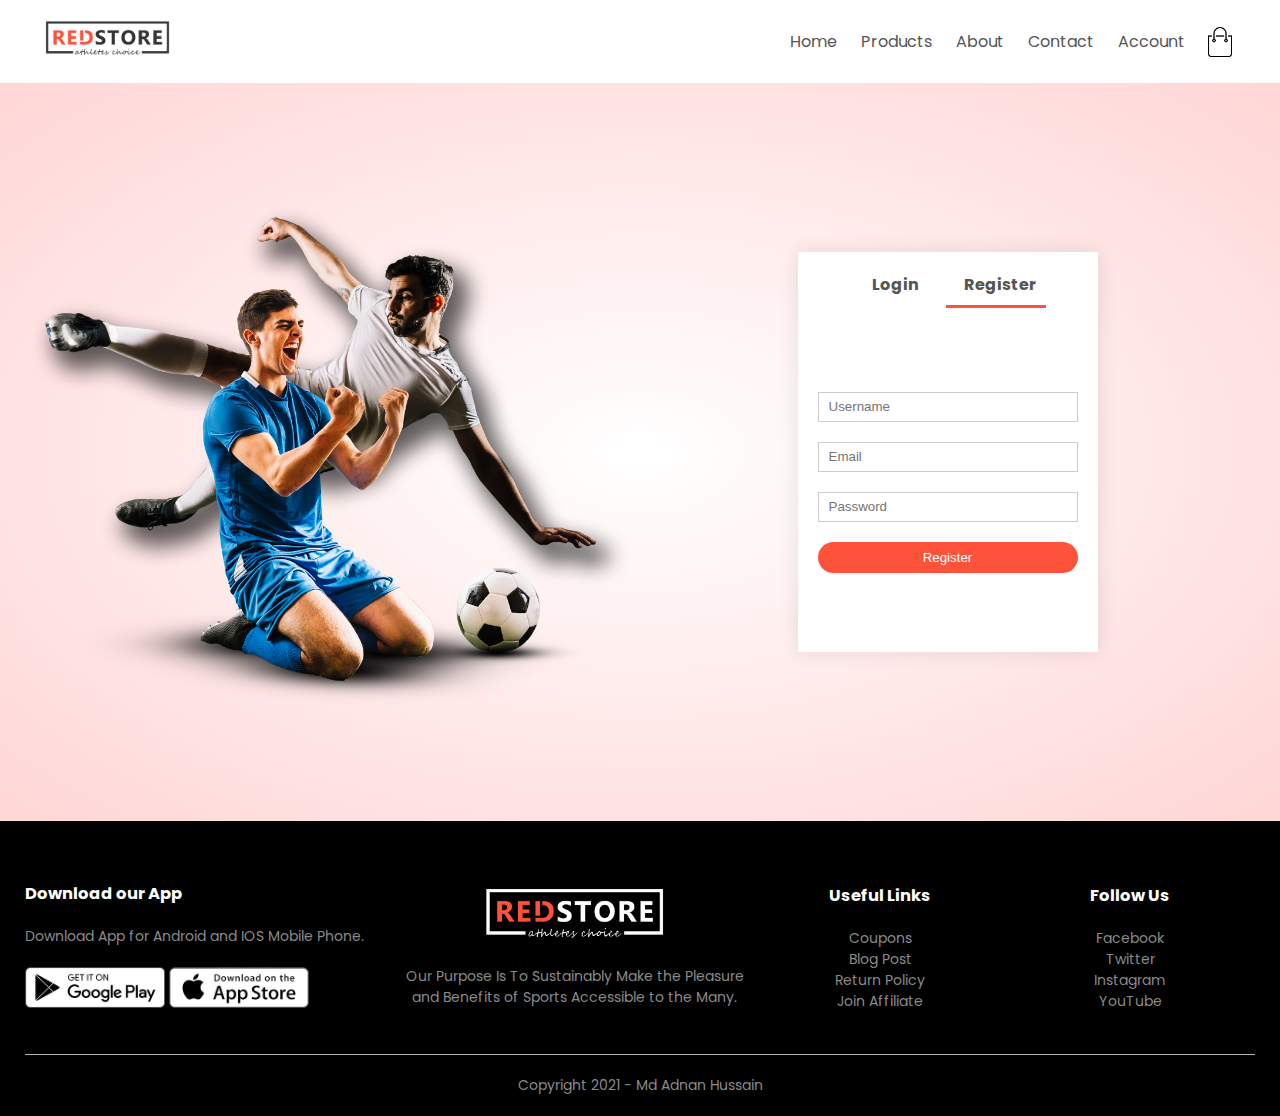
<file: E-Commerce Website/account.html>
<!DOCTYPE html>
<html lang="en">
<head>
    <meta charset="UTF-8">
    <meta name="viewport" content="width=device-width, initial-scale=1.0">
    <title>Cart | E-Commerce Website Project</title>
    <link rel="stylesheet" href="style.css">
    <link href="https://fonts.googleapis.com/css2?family=Poppins:wght@300;400;500;600;700&display=swap" rel="stylesheet">
    <link rel="stylesheet" href="https://pro.fontawesome.com/releases/v5.10.0/css/all.css" integrity="sha384-AYmEC3Yw5cVb3ZcuHtOA93w35dYTsvhLPVnYs9eStHfGJvOvKxVfELGroGkvsg+p" crossorigin="anonymous"/>
</head>
<body>
    <div class="container">
        <div class="navbar">
            <div class="logo">
                <a href="index.html"><img src="images/logo.png" width="125px" alt="logo"></a>
            </div>
            <nav>
                <ul id="MenuItems">
                    <li><a href="index.html">Home</a></li>
                    <li><a href="products.html">Products</a></li>
                    <li><a href="#footer">About</a></li>
                    <li><a href="#footer">Contact</a></li>
                    <li><a href="account.html">Account</a></li>
                </ul>
            </nav>
            <img src="images/cart.png" width="30px" height="30px" alt="cart logo">
            <img src="images/menu.png" class="menu-icon" alt="menu icon" onclick="menutoggle()">
        </div>
    </div>

    <div class="account-page">
        <div class="container">
            <div class="row">
                <div class="col-2">
                    <img src="images/image1.png" width="100%" >
                </div>
                <div class="col-2">
                    <div class="form-container">
                        <div class="form-btn">
                            <span onclick="login()">Login</span>
                            <span onclick="register()">Register</span>
                            <hr id="Indicator">
                        </div>

                        <form id="LoginForm">
                            <input type="text" placeholder="Username">
                            <input type="password" placeholder="Password">
                            <button type="submit" class="btn">Login</button>
                            <a href="">Forget Password</a>
                        </form>

                        <form id="RegForm">
                            <input type="text" placeholder="Username">
                            <input type="email" placeholder="Email">
                            <input type="password" placeholder="Password">
                            <button type="submit" class="btn">Register</button>
                        </form>
                    </div>
                </div>
            </div>
        </div>
    </div>

    <div class="footer">
        <div class="container">
            <div class="row">
                <div class="footer-col-1">
                    <h3>Download our App</h3>
                    <p>Download App for Android and IOS Mobile Phone.</p>
                    <div class="app-logo">
                        <img src="images/play-store.png" >
                        <img src="images/app-store.png" >
                    </div>
                </div>
                <div class="footer-col-2">
                    <img src="images/logo-white.png" >
                    <p>Our Purpose Is To Sustainably Make the Pleasure
                        and Benefits of Sports Accessible to the Many.</p>
                </div>
                <div class="footer-col-3">
                    <h3>Useful Links</h3>
                    <ul>
                        <li>Coupons</li>
                        <li>Blog Post</li>
                        <li>Return Policy</li>
                        <li>Join Affiliate</li>
                    </ul>
                </div>
                <div class="footer-col-4">
                    <h3>Follow Us</h3>
                    <ul>
                        <li>Facebook</li>
                        <li>Twitter</li>
                        <li>Instagram</li>
                        <li>YouTube</li>
                    </ul>
                </div>
            </div>
            <hr>
            <p class="copyright">Copyright 2021 - Md Adnan Hussain</p>
        </div>
    </div>

    <script src="index.js"></script>
</body>
</html>
</file>
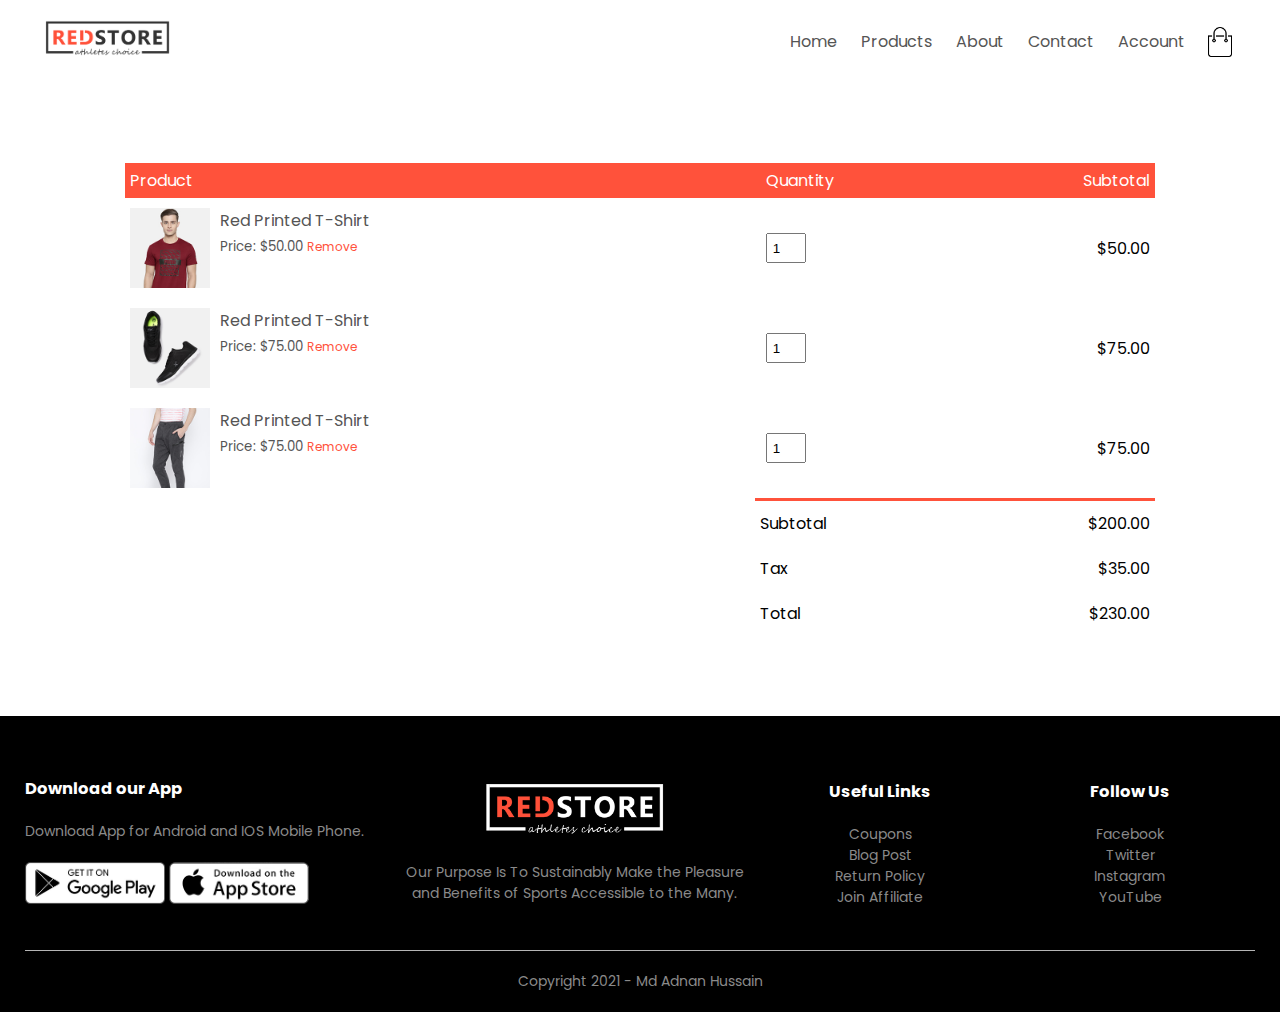
<file: E-Commerce Website/cart.html>
<!DOCTYPE html>
<html lang="en">
<head>
    <meta charset="UTF-8">
    <meta name="viewport" content="width=device-width, initial-scale=1.0">
    <title>Cart | E-Commerce Website Project</title>
    <link rel="stylesheet" href="style.css">
    <link href="https://fonts.googleapis.com/css2?family=Poppins:wght@300;400;500;600;700&display=swap" rel="stylesheet">
    <link rel="stylesheet" href="https://pro.fontawesome.com/releases/v5.10.0/css/all.css" integrity="sha384-AYmEC3Yw5cVb3ZcuHtOA93w35dYTsvhLPVnYs9eStHfGJvOvKxVfELGroGkvsg+p" crossorigin="anonymous"/>
</head>
<body>
    <div class="container">
        <div class="navbar">
            <div class="logo">
                <a href="index.html"><img src="images/logo.png" width="125px" alt="logo"></a>
            </div>
            <nav>
                <ul id="MenuItems">
                    <li><a href="index.html">Home</a></li>
                    <li><a href="products.html">Products</a></li>
                    <li><a href="#footer">About</a></li>
                    <li><a href="#footer">Contact</a></li>
                    <li><a href="account.html">Account</a></li>
                </ul>
            </nav>
            <img src="images/cart.png" width="30px" height="30px" alt="cart logo">
            <img src="images/menu.png" class="menu-icon" alt="menu icon" onclick="menutoggle()">
        </div>
    </div>

    <div class="small-container cart-page">
        <table>
            <tr>
                <th>Product</th>
                <th>Quantity</th>
                <th>Subtotal</th>
            </tr>
            <tr>
                <td>
                    <div class="cart-info">
                        <img src="images/buy-1.jpg" >
                        <div>
                            <p>Red Printed T-Shirt</p>
                            <small>Price: $50.00</small>
                            <a href="">Remove</a>
                        </div>
                    </div>
                </td>
                <td><input type="number" value="1"></td>
                <td>$50.00</td>
            </tr>
            <tr>
                <td>
                    <div class="cart-info">
                        <img src="images/buy-2.jpg" >
                        <div>
                            <p>Red Printed T-Shirt</p>
                            <small>Price: $75.00</small>
                            <a href="">Remove</a>
                        </div>
                    </div>
                </td>
                <td><input type="number" value="1"></td>
                <td>$75.00</td>
            </tr>
            <tr>
                <td>
                    <div class="cart-info">
                        <img src="images/buy-3.jpg" >
                        <div>
                            <p>Red Printed T-Shirt</p>
                            <small>Price: $75.00</small>
                            <a href="">Remove</a>
                        </div>
                    </div>
                </td>
                <td><input type="number" value="1"></td>
                <td>$75.00</td>
            </tr>
        </table>

        <div class="total-price">
            <table>
                <tr>
                    <td>Subtotal</td>
                    <td>$200.00</td>
                </tr>
                <tr>
                    <td>Tax</td>
                    <td>$35.00</td>
                </tr>
                <tr>
                    <td>Total</td>
                    <td>$230.00</td>
                </tr>
            </table>
        </div>


    </div>
    


    <div class="footer">
        <div class="container">
            <div class="row">
                <div class="footer-col-1">
                    <h3>Download our App</h3>
                    <p>Download App for Android and IOS Mobile Phone.</p>
                    <div class="app-logo">
                        <img src="images/play-store.png" >
                        <img src="images/app-store.png" >
                    </div>
                </div>
                <div class="footer-col-2">
                    <img src="images/logo-white.png" >
                    <p>Our Purpose Is To Sustainably Make the Pleasure
                        and Benefits of Sports Accessible to the Many.</p>
                </div>
                <div class="footer-col-3">
                    <h3>Useful Links</h3>
                    <ul>
                        <li>Coupons</li>
                        <li>Blog Post</li>
                        <li>Return Policy</li>
                        <li>Join Affiliate</li>
                    </ul>
                </div>
                <div class="footer-col-4">
                    <h3>Follow Us</h3>
                    <ul>
                        <li>Facebook</li>
                        <li>Twitter</li>
                        <li>Instagram</li>
                        <li>YouTube</li>
                    </ul>
                </div>
            </div>
            <hr>
            <p class="copyright">Copyright 2021 - Md Adnan Hussain</p>
        </div>
    </div>

    <script src="index.js"></script>
</body>
</html>
</file>
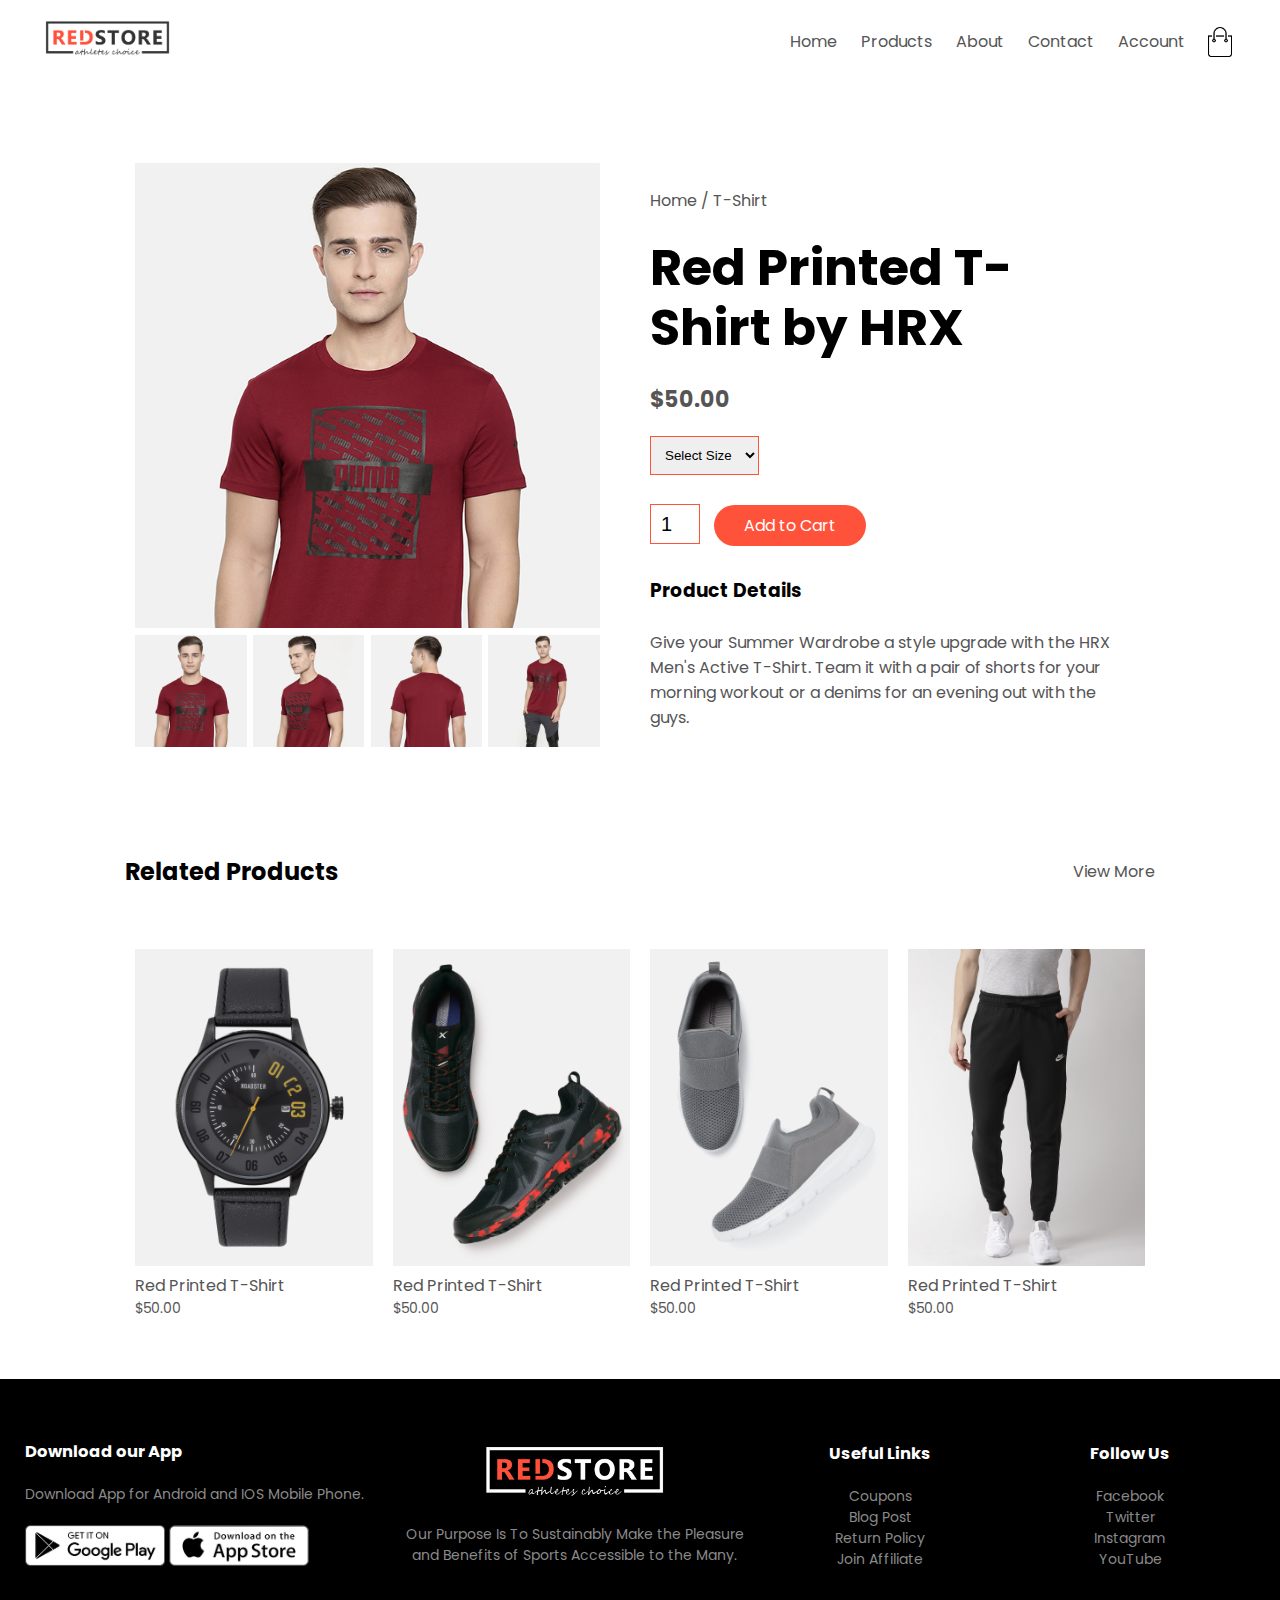
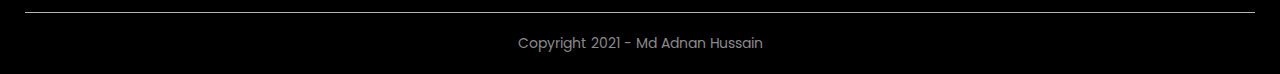
<file: E-Commerce Website/product-details.html>
<!DOCTYPE html>
<html lang="en">
<head>
    <meta charset="UTF-8">
    <meta name="viewport" content="width=device-width, initial-scale=1.0">
    <title>Product Details | E-Commerce Website Project</title>
    <link rel="stylesheet" href="style.css">
    <link href="https://fonts.googleapis.com/css2?family=Poppins:wght@300;400;500;600;700&display=swap" rel="stylesheet">
    <link rel="stylesheet" href="https://pro.fontawesome.com/releases/v5.10.0/css/all.css" integrity="sha384-AYmEC3Yw5cVb3ZcuHtOA93w35dYTsvhLPVnYs9eStHfGJvOvKxVfELGroGkvsg+p" crossorigin="anonymous"/>
</head>
<body>
    <div class="container">
        <div class="navbar">
            <div class="logo">
                <a href="index.html"><img src="images/logo.png" width="125px" alt="logo"></a>
            </div>
            <nav>
                <ul id="MenuItems">
                    <li><a href="index.html">Home</a></li>
                    <li><a href="products.html">Products</a></li>
                    <li><a href="#footer">About</a></li>
                    <li><a href="#footer">Contact</a></li>
                    <li><a href="account.html">Account</a></li>
                </ul>
            </nav>
            <img src="images/cart.png" width="30px" height="30px" alt="cart logo">
            <img src="images/menu.png" class="menu-icon" alt="menu icon" onclick="menutoggle()">
        </div>
    </div>

    <div class="small-container single-product">
        <div class="row">
            <div class="col-2">
                <img src="images/gallery-1.jpg" width="100%" id="product-img" >

                <div class="small-img-row">
                    <div class="small-img-col">
                        <img src="images/gallery-1.jpg" width="100%" class="small-img">
                    </div>
                    <div class="small-img-col">
                        <img src="images/gallery-2.jpg" width="100%" class="small-img">
                    </div>
                    <div class="small-img-col">
                        <img src="images/gallery-3.jpg" width="100%" class="small-img">
                    </div>
                    <div class="small-img-col">
                        <img src="images/gallery-4.jpg" width="100%" class="small-img">
                    </div>
                </div>
            </div>
            <div class="col-2">
                <p>Home / T-Shirt</p>
                <h1>Red Printed T-Shirt by HRX</h1>
                <h4>$50.00</h4>
                <select name="" id="">
                    <option value="">Select Size</option>
                    <option value="">XXL</option>
                    <option value="">XL</option>
                    <option value="">Large</option>
                    <option value="">Medium</option>
                    <option value="">Small</option>
                </select>
                <input type="number" value="1">
                <a href="" class="btn">Add to Cart</a>

                <h3>Product Details <i class="fa fa-indent"></i></h3>
                <br>
                <p>Give your Summer Wardrobe a style upgrade with the HRX 
                    Men's Active T-Shirt. Team it with a pair of shorts for 
                    your morning workout or a denims for an evening out with
                    the guys.
                </p>
            </div>
        </div>
    </div>

    <div class="small-container">
        <div class="row row-2">
            <h2>Related Products</h2>
            <p>View More</p>
        </div>
    </div>

    
    <div class="small-container">
        <div class="row">
            <div class="col-4">
                <img src="images/product-9.jpg" >
                <h4>Red Printed T-Shirt</h4>
                <div class="rating">
                    <i class="fas fa-star"></i>
                    <i class="fa fa-star"></i>
                    <i class="fa fa-star"></i>
                    <i class="fa fa-star"></i>
                    <i class="far fa-star"></i>
                </div>
                <p>$50.00</p>
            </div>
            <div class="col-4">
                <img src="images/product-10.jpg" >
                <h4>Red Printed T-Shirt</h4>
                <div class="rating">
                    <i class="fas fa-star"></i>
                    <i class="fa fa-star"></i>
                    <i class="fa fa-star"></i>
                    <i class="fa fa-star"></i>
                    <i class="fas fa-star-half-alt"></i>
                </div>
                <p>$50.00</p>
            </div>
            <div class="col-4">
                <img src="images/product-11.jpg" >
                <h4>Red Printed T-Shirt</h4>
                <div class="rating">
                    <i class="fas fa-star"></i>
                    <i class="fa fa-star"></i>
                    <i class="fa fa-star"></i>
                    <i class="fa fa-star"></i>
                    <i class="fas fa-star-half-alt"></i>
                </div>
                <p>$50.00</p>
            </div>
            <div class="col-4">
                <img src="images/product-12.jpg" >
                <h4>Red Printed T-Shirt</h4>
                <div class="rating">
                    <i class="fas fa-star"></i>
                    <i class="fa fa-star"></i>
                    <i class="fa fa-star"></i>
                    <i class="fa fa-star"></i>
                    <i class="far fa-star"></i>
                </div>
                <p>$50.00</p>
            </div>
        </div>
    </div>

    <div class="footer">
        <div class="container">
            <div class="row">
                <div class="footer-col-1">
                    <h3>Download our App</h3>
                    <p>Download App for Android and IOS Mobile Phone.</p>
                    <div class="app-logo">
                        <img src="images/play-store.png" >
                        <img src="images/app-store.png" >
                    </div>
                </div>
                <div class="footer-col-2">
                    <img src="images/logo-white.png" >
                    <p>Our Purpose Is To Sustainably Make the Pleasure
                        and Benefits of Sports Accessible to the Many.</p>
                </div>
                <div class="footer-col-3">
                    <h3>Useful Links</h3>
                    <ul>
                        <li>Coupons</li>
                        <li>Blog Post</li>
                        <li>Return Policy</li>
                        <li>Join Affiliate</li>
                    </ul>
                </div>
                <div class="footer-col-4">
                    <h3>Follow Us</h3>
                    <ul>
                        <li>Facebook</li>
                        <li>Twitter</li>
                        <li>Instagram</li>
                        <li>YouTube</li>
                    </ul>
                </div>
            </div>
            <hr>
            <p class="copyright">Copyright 2021 - Md Adnan Hussain</p>
        </div>
    </div>

    <script src="index.js"></script>
</body>
</html>
</file>
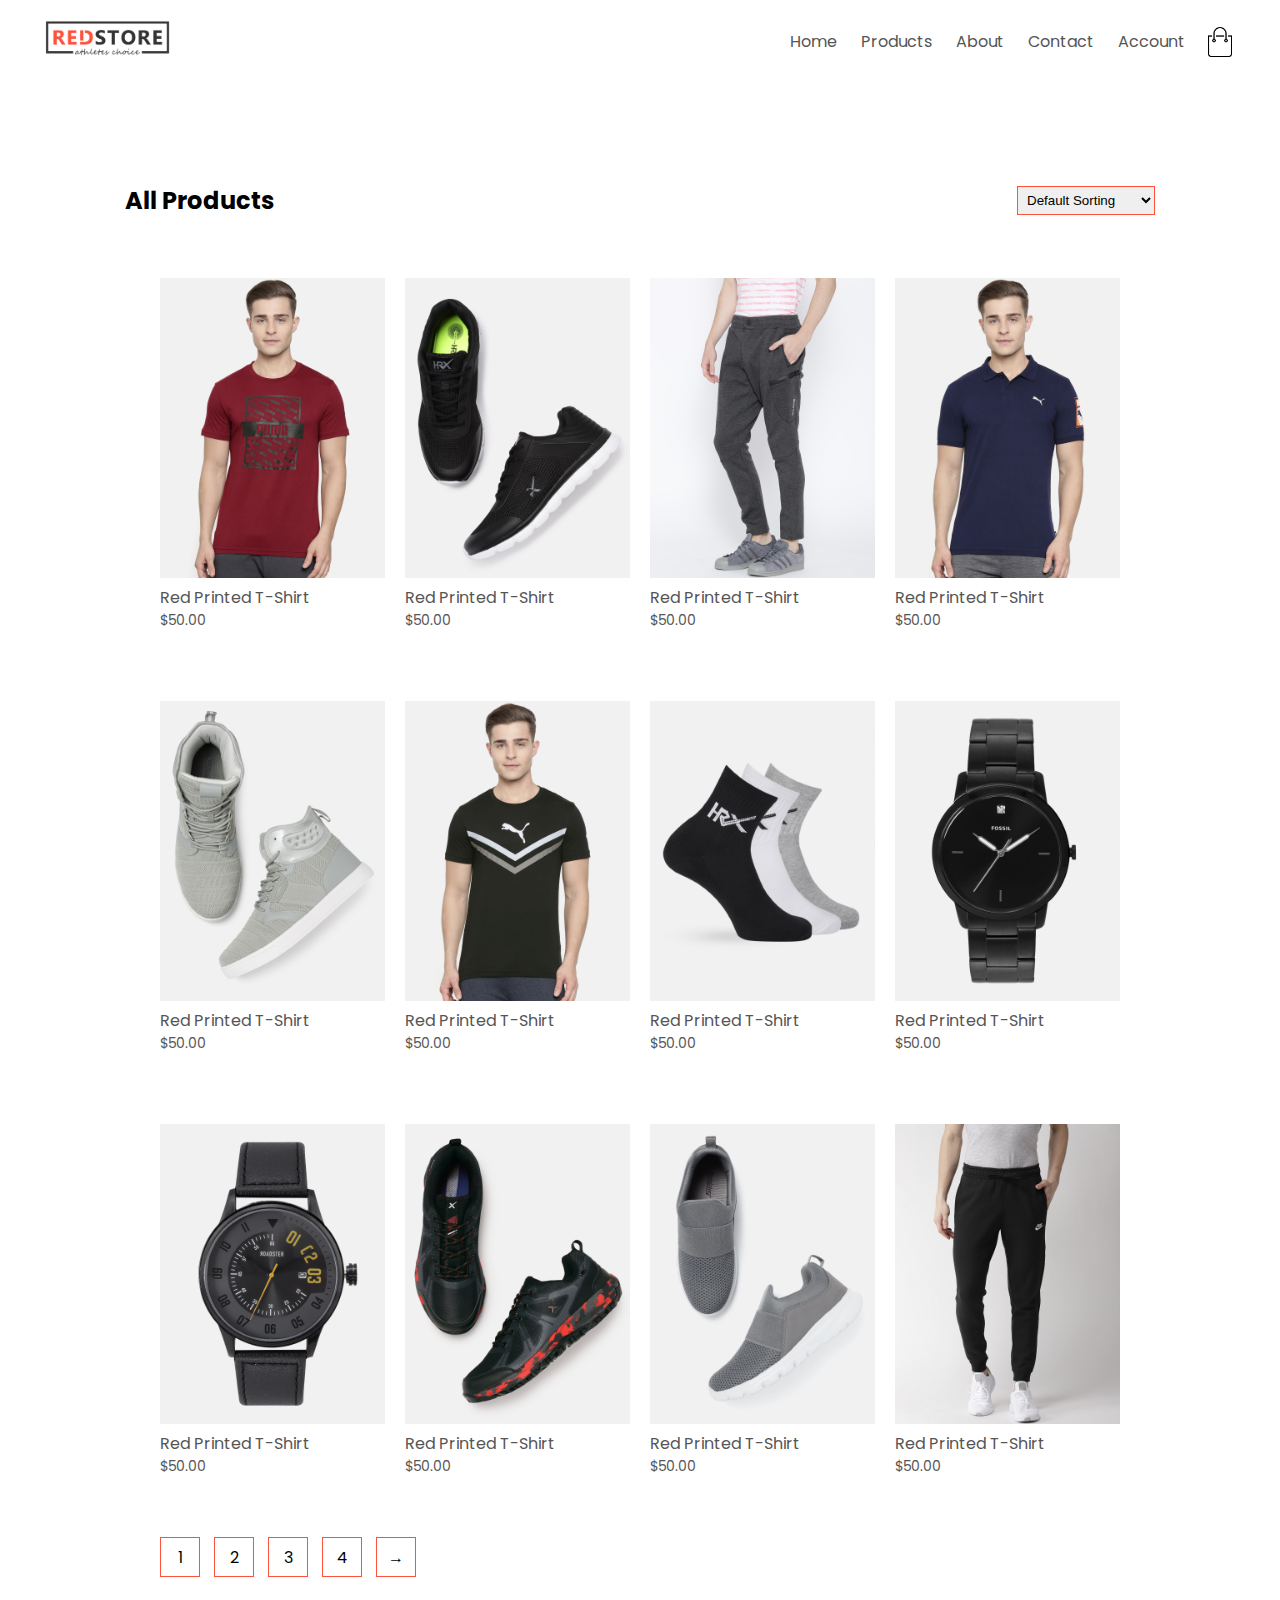
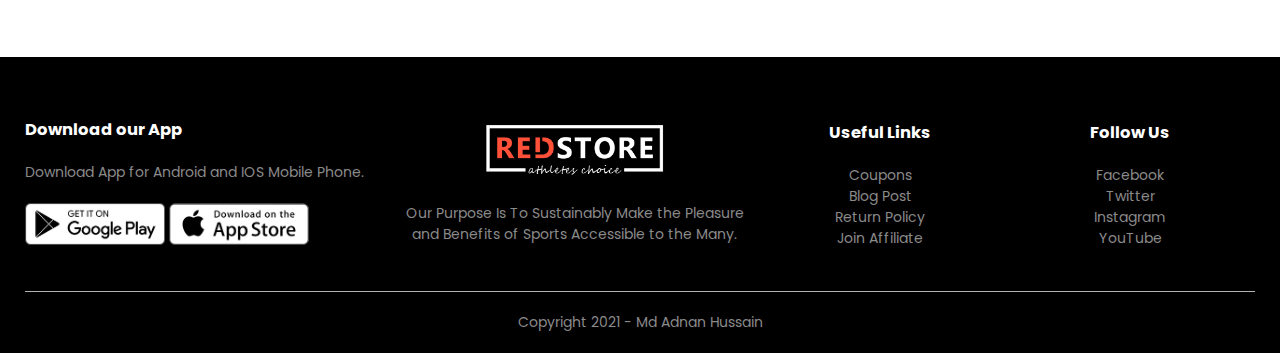
<file: E-Commerce Website/products.html>
<!DOCTYPE html>
<html lang="en">
<head>
    <meta charset="UTF-8">
    <meta name="viewport" content="width=device-width, initial-scale=1.0">
    <title>All Products | E-Commerce Website Project</title>
    <link rel="stylesheet" href="style.css">
    <link href="https://fonts.googleapis.com/css2?family=Poppins:wght@300;400;500;600;700&display=swap" rel="stylesheet">
    <link rel="stylesheet" href="https://pro.fontawesome.com/releases/v5.10.0/css/all.css" integrity="sha384-AYmEC3Yw5cVb3ZcuHtOA93w35dYTsvhLPVnYs9eStHfGJvOvKxVfELGroGkvsg+p" crossorigin="anonymous"/>
</head>
<body>
    <div class="container">
        <div class="navbar">
            <div class="logo">
                <a href="index.html"><img src="images/logo.png" width="125px" alt="logo"></a>
            </div>
            <nav>
                <ul id="MenuItems">
                    <li><a href="index.html">Home</a></li>
                    <li><a href="products.html">Products</a></li>
                    <li><a href="#footer">About</a></li>
                    <li><a href="#footer">Contact</a></li>
                    <li><a href="account.html">Account</a></li>
                </ul>
            </nav>
            <img src="images/cart.png" width="30px" height="30px" alt="cart logo">
            <img src="images/menu.png" class="menu-icon" alt="menu icon" onclick="menutoggle()">
        </div>
        
    </div>

    <div class="small-container">
        <div class="row row-2">
            <h2>All Products</h2>
            <select name="" id="">
                <option value="">Default Sorting</option>
                <option value="">Sort by Price</option>
                <option value="">Sort by Popularity</option>
                <option value="">Sort by Rating</option>
                <option value="">Sort by Sale</option>
            </select>
        </div>

        <div class="small-container">
            <div class="row">
                <div class="col-4">
                    <img src="images/product-1.jpg" >
                    <h4>Red Printed T-Shirt</h4>
                    <div class="rating">
                        <i class="fas fa-star"></i>
                        <i class="fa fa-star"></i>
                        <i class="fa fa-star"></i>
                        <i class="fa fa-star"></i>
                        <i class="far fa-star"></i>
                    </div>
                    <p>$50.00</p>
                </div>
                <div class="col-4">
                    <img src="images/product-2.jpg" >
                    <h4>Red Printed T-Shirt</h4>
                    <div class="rating">
                        <i class="fas fa-star"></i>
                        <i class="fa fa-star"></i>
                        <i class="fa fa-star"></i>
                        <i class="fa fa-star"></i>
                        <i class="fas fa-star-half-alt"></i>
                    </div>
                    <p>$50.00</p>
                </div>
                <div class="col-4">
                    <img src="images/product-3.jpg" >
                    <h4>Red Printed T-Shirt</h4>
                    <div class="rating">
                        <i class="fas fa-star"></i>
                        <i class="fa fa-star"></i>
                        <i class="fa fa-star"></i>
                        <i class="fa fa-star"></i>
                        <i class="fas fa-star-half-alt"></i>
                    </div>
                    <p>$50.00</p>
                </div>
                <div class="col-4">
                    <img src="images/product-4.jpg" >
                    <h4>Red Printed T-Shirt</h4>
                    <div class="rating">
                        <i class="fas fa-star"></i>
                        <i class="fa fa-star"></i>
                        <i class="fa fa-star"></i>
                        <i class="fa fa-star"></i>
                        <i class="far fa-star"></i>
                    </div>
                    <p>$50.00</p>
                </div>
                <div class="col-4">
                    <img src="images/product-5.jpg" >
                    <h4>Red Printed T-Shirt</h4>
                    <div class="rating">
                        <i class="fas fa-star"></i>
                        <i class="fa fa-star"></i>
                        <i class="fa fa-star"></i>
                        <i class="fa fa-star"></i>
                        <i class="far fa-star"></i>
                    </div>
                    <p>$50.00</p>
                </div>
                <div class="col-4">
                    <img src="images/product-6.jpg" >
                    <h4>Red Printed T-Shirt</h4>
                    <div class="rating">
                        <i class="fas fa-star"></i>
                        <i class="fa fa-star"></i>
                        <i class="fa fa-star"></i>
                        <i class="fa fa-star"></i>
                        <i class="fas fa-star-half-alt"></i>
                    </div>
                    <p>$50.00</p>
                </div>
                <div class="col-4">
                    <img src="images/product-7.jpg" >
                    <h4>Red Printed T-Shirt</h4>
                    <div class="rating">
                        <i class="fas fa-star"></i>
                        <i class="fa fa-star"></i>
                        <i class="fa fa-star"></i>
                        <i class="fa fa-star"></i>
                        <i class="fas fa-star-half-alt"></i>
                    </div>
                    <p>$50.00</p>
                </div>
                <div class="col-4">
                    <img src="images/product-8.jpg" >
                    <h4>Red Printed T-Shirt</h4>
                    <div class="rating">
                        <i class="fas fa-star"></i>
                        <i class="fa fa-star"></i>
                        <i class="fa fa-star"></i>
                        <i class="fa fa-star"></i>
                        <i class="far fa-star"></i>
                    </div>
                    <p>$50.00</p>
                </div>
                <div class="col-4">
                    <img src="images/product-9.jpg" >
                    <h4>Red Printed T-Shirt</h4>
                    <div class="rating">
                        <i class="fas fa-star"></i>
                        <i class="fa fa-star"></i>
                        <i class="fa fa-star"></i>
                        <i class="fa fa-star"></i>
                        <i class="far fa-star"></i>
                    </div>
                    <p>$50.00</p>
                </div>
                <div class="col-4">
                    <img src="images/product-10.jpg" >
                    <h4>Red Printed T-Shirt</h4>
                    <div class="rating">
                        <i class="fas fa-star"></i>
                        <i class="fa fa-star"></i>
                        <i class="fa fa-star"></i>
                        <i class="fa fa-star"></i>
                        <i class="fas fa-star-half-alt"></i>
                    </div>
                    <p>$50.00</p>
                </div>
                <div class="col-4">
                    <img src="images/product-11.jpg" >
                    <h4>Red Printed T-Shirt</h4>
                    <div class="rating">
                        <i class="fas fa-star"></i>
                        <i class="fa fa-star"></i>
                        <i class="fa fa-star"></i>
                        <i class="fa fa-star"></i>
                        <i class="fas fa-star-half-alt"></i>
                    </div>
                    <p>$50.00</p>
                </div>
                <div class="col-4">
                    <img src="images/product-12.jpg" >
                    <h4>Red Printed T-Shirt</h4>
                    <div class="rating">
                        <i class="fas fa-star"></i>
                        <i class="fa fa-star"></i>
                        <i class="fa fa-star"></i>
                        <i class="fa fa-star"></i>
                        <i class="far fa-star"></i>
                    </div>
                    <p>$50.00</p>
                </div>
            </div>
            <div class="page-btn">
                <span>1</span>
                <span>2</span>
                <span>3</span>
                <span>4</span>
                <span>&#8594;</span>
            </div>
        </div>
    </div>

    <div class="footer">
        <div class="container">
            <div class="row">
                <div class="footer-col-1">
                    <h3>Download our App</h3>
                    <p>Download App for Android and IOS Mobile Phone.</p>
                    <div class="app-logo">
                        <img src="images/play-store.png" >
                        <img src="images/app-store.png" >
                    </div>
                </div>
                <div class="footer-col-2">
                    <img src="images/logo-white.png" >
                    <p>Our Purpose Is To Sustainably Make the Pleasure
                        and Benefits of Sports Accessible to the Many.</p>
                </div>
                <div class="footer-col-3">
                    <h3>Useful Links</h3>
                    <ul>
                        <li>Coupons</li>
                        <li>Blog Post</li>
                        <li>Return Policy</li>
                        <li>Join Affiliate</li>
                    </ul>
                </div>
                <div class="footer-col-4">
                    <h3>Follow Us</h3>
                    <ul>
                        <li>Facebook</li>
                        <li>Twitter</li>
                        <li>Instagram</li>
                        <li>YouTube</li>
                    </ul>
                </div>
            </div>
            <hr>
            <p class="copyright">Copyright 2021 - Md Adnan Hussain</p>
        </div>
    </div>

    <script src="index.js"></script>
</body>
</html>
</file>
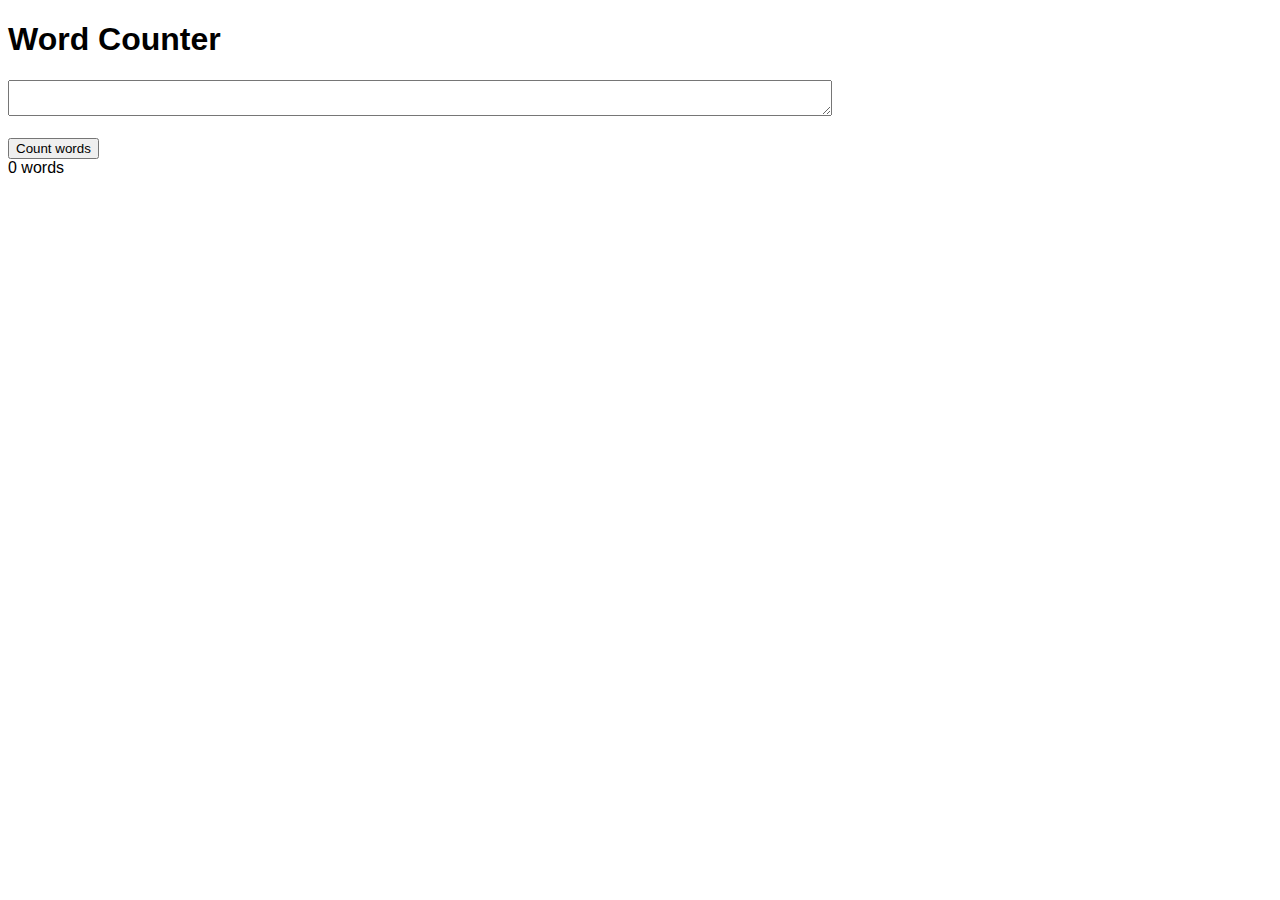
<file: Text Analyser/text_anlyser_code.html>
<!DOCTYPE html>
<html lang="en">
<head>
    <meta charset="UTF-8">
    <title>Word Counter</title>
</head>

<style>
    body{
    font-size=24;
    font-family:arial;
    }
</style>


<script>
    function countWords()
    {
        var text= document.getElementById("inputTextField").value;
        var numWords=0;
<!--        numWords.trim();-->
        for (var i=0; i<text.length; i++)
        {
            var currentCharacter=text[i];
            if (currentCharacter==" ")
            {
                numWords +=1;
            }
        }
        numWords+=1
        document.getElementById("numWordsOutput").innerHTML= numWords +" words";
    }
</script>
<body>
<h1>Word Counter</h1>
<textarea id="inputTextField" row=300 cols=100></textarea>
<br><br>
<button onclick="countWords()">Count words</button>
<br>
<div id="numWordsOutput">0 words</div>
</body>
</html>
</file>
<file: E-Commerce Website/style.css>
* {
    margin: 0;
    padding: 0;
    box-sizing: border-box;
}

body    {
    font-family: 'Poppins', sans-serif;
}

.navbar {
    display: flex;
    align-items: center;
    padding: 20px;
}

nav {
    flex: 1;
    text-align: right;
}

nav ul  {
    display: inline-block;
    list-style-type: none;
}

nav ul li   {
    display: inline-block;
    margin-right: 20px;
}

a   {
    text-decoration: none;
    color: #555;
}

p   {
    color: #555;
}

.container  {
    max-width: 1300px;
    margin: auto;
    padding-left: 25px;
    padding-right: 25px;
}

.row    {
    display: flex;
    align-items: center;
    flex-wrap: wrap;
    justify-content: space-around;
}

.col-2  {
    flex-basis: 50%;
    min-width: 300px;
}

.col-2 img  {
    max-width: 100%;
    padding:  50px 0;
}

.col-2 h1   {
    font-size: 50px;
    line-height: 60px;
    margin: 25px 0;
}

.btn    {
    display: inline-block;
    background: #ff523b;
    color: #fff;
    padding: 8px 30px;
    margin: 30px 0;
    border-radius: 30px 0;
    border-radius: 30px;
    transition: background 0.5s;
}

.btn:hover    {
    background: #563434;
}

.header {
    background: radial-gradient(#fff, #ffd6d6);
}

.header .row    {
    margin-top: 7px;
}

.categories {
    margin: 70px 0;
}

.col-3  {
    flex-basis: 30%;
    min-width: 250px;
    margin-bottom: 30px;
}

.col-3 img  {
    width: 100%;
}

.small-container    {
    max-width: 1080px;
    margin: auto;
    padding-left: 25px;
    padding-right: 25px;
}

.col-4  {
    flex-basis: 25%;
    padding: 10px;
    min-width: 200px;
    margin-bottom: 50px;
    transition: transform 0.5s;
}

.col-4 img  {
    width: 100%;
}

.title  {
    text-align: center;
    margin: 0 auto 80px;
    position: relative;
    line-height: 60px;
    color: #555;
}

.title::after  {
    content: '';
    background: #ff523b;
    width: 80px;
    height: 5px;
    border-radius: 5px;
    position: absolute;
    bottom: 0;
    left: 50%;
    transform: translateX(-50%);
}

h4  {
    color: #555;
    font-weight: normal;
}

.col-4 p    {
    font-size: 14px;
}

.rating .fa, .far, .fas {
    color: #ff523b;
}

.col-4:hover    {
    transform: translateY(-5px);
}

.offer  {
    background: radial-gradient(#fff, #ffd6d6);
    margin-top: 80px;
    padding: 30px 0;
}

.col-2 .offer-img   {
    padding: 50px;
}

small   {
    color: #555;
}

.testimonial    {
    padding-top: 100px;
}

.testimonial .col-3    {
    text-align: center;
    padding: 40px 20px;
    box-shadow: 0 0 20px 0px rgba(0, 0, 0, 0.1);
    cursor: pointer;
    transition: transform 0.1s;
}

.testimonial .col-3 img     {
    width: 50px;
    margin-top: 20px;
    border-radius: 50%;
}

.testimonial .col-3:hover   {
    transform: translateY(-10px);
}

.fa-quote-left  {
    font-size: 34px;
    color: #ff523b;
}

.col-3  p   {
    font-size: 12px;
    margin: 12px 0;
    color: #777;
}

.testimonial .col-3 h3  {
    font-weight: 600;
    color: #555;
    font-size: 16px;
}

.brands     {
    margin: 100px auto;
}

.col-5  img{
    width: 100%;
    cursor: pointer;
    filter: grayscale(100%);
    transition: transform 0.3s;
}

.col-5 img:hover    {
    filter: grayscale(0);
    transform: translate(1px,-3px);
}

.footer {
    background: #000;
    color: #8a8a8a;
    font-size: 14px;
    padding: 60px 0 20px;
}

.footer p   {
    color: #8a8a8a;
}

.footer h3  {
    color: #fff;
    margin-bottom: 20px;
}

.footer-col-1, .footer-col-2, .footer-col-3, .footer-col-4   {
    min-width: 250px;
    margin-bottom: 20px;
}

.footer-col-1   {
    flex-basis: 30%;
}

.footer-col-2   {
    flex: 1;
    text-align: center;
}

.footer-col-2 img   {
    width: 180px;
    margin-bottom: 20px;
}

.footer-col-3, .footer-col-4   {
    flex-basis: 12%;
    text-align: center;
}

ul  {
    list-style-type: none;
}

.app-logo   {
    margin-top: 20px;
}

.app-logo img   {
    width: 140px;
}

.footer hr  {
    border: none;
    background: #b5b5b5;
    height: 1px;
    margin: 20px 0;
}

.copyright  {
    text-align: center;
}

.menu-icon  {
    width: 28px;
    margin-left: 20px;
    display: none;
}

.row-2  {
    justify-content: space-between;
    margin: 100px auto 50px;
}

select  {
    border: 1px solid #ff523b;
    padding: 5px;
}

select:focus    {
    outline: none;
}

.page-btn   {
    margin: 0 auto 80px;
}

.page-btn span  {
    display: inline-block;
    border: 1px solid #ff523b;
    margin-left: 10px;
    width: 40px;
    height: 40px;
    text-align: center;
    line-height: 40px;
    cursor: pointer;
}

.page-btn span:hover    {
    background: #ff523b;
    color: #fff;
}

.single-product     {
    margin-top: 80px;
}

.single-product .col-2    {
    padding-right: 40px;
    padding-left: 10px;
}

.single-product .col-2 img  {
    padding: 20px;

}

.single-product .col-2 img  {
    padding: 0;
}

.single-product h4  {
    margin: 20px 0;
    font-size: 22px;
    font-weight: bold;
}

.single-product select  {
    display: block;
    padding: 10px;
    margin-top: 20px;
}

.single-product input   {
    width: 50px;
    height: 40px;
    padding-left: 10px;
    font-size: 20px;
    margin-right: 10px;
    border: 1px solid #ff523b;
}

input:focus {
    outline: none;
}

.single-product .fa {
    color: #ff523b;
    margin-left: 10px;
}

.small-img-row  {
    display: flex;
    justify-content: space-between;
}

.small-img-col  {
    flex-basis: 24%;
    cursor: pointer;
}

.cart-page  {
    margin: 80px auto;
}

table   {
    width: 100%;
    border-collapse: collapse;
}

.cart-info  {
    display: flex;
    flex-wrap: wrap;
}

th  {
    text-align: left;
    padding: 5px;
    color: #fff;
    background: #ff523b;
    font-weight: normal;
}

td  {
    padding: 10px 5px;
}

td input    {
    width: 40px;
    height: 30px;
    padding: 5px;
}

td a    {
    color: #ff523b;
    font-size: 12px;
}

td img  {
    width: 80px;
    height: 80px;
    margin-right: 10px;
}

.total-price    {
    display: flex;
    justify-content: flex-end;
}

.total-price table  {
    border-top: 3px solid #ff523b;
    width: 100%;
    max-width: 400px;
}

td:last-child   {
    text-align: right;
}

th:last-child   {
    text-align: right;
}

.account-page   {
    padding: 50px 0;
    background: radial-gradient(#fff, #ffd6d6);
}

.form-container {
    background: #fff;
    width: 300px;
    height: 400px;
    position: relative;
    text-align: center;
    padding: 20px 0;
    margin: auto;
    box-shadow: 0 0 20px 0px rgba(0, 0, 0, 0.1);
    overflow: hidden;
}

.form-container span    {
    font-weight: bold;
    padding: 0 10px;
    color: #555;
    cursor: pointer;
    width: 100px;
    display: inline-block;
}

.form-btn   {
    display: inline-block;
}

.form-container form   
{
    max-width: 300px;
    padding: 0 20px;
    position: absolute;
    top: 130px;
    transition: transform 1s;
}

form input  {
    width: 100%;
    height: 30px;
    margin: 10px 0;
    padding: 0 10px;
    border: 1px solid #ccc;
}

form .btn   {
    width: 100%;
    border: none;
    cursor: pointer;
    margin: 10px 0;
}

form .btn:focus {
    outline: none;
}

#LoginForm  {
    left: -300px;
}

#RegForm    {
    left: 0;
}

form a  {
    font-size: 12px;
}

#Indicator  {
    width: 100px;
    border: none;
    background: #ff523b;
    height: 3px;
    margin-top: 8px;
    transform: translateX(100px);
    transition: transform 1s;
}









@media only screen and (max-width: 800px) {
    nav ul  {
        position: absolute;
        top: 70px;
        left: 0;
        background:rgba(3, 3, 3, 0.8);
        width: 100%;
        overflow: hidden;
        transition: max-height 0.1s;
    }

    nav ul li   {
        display: block;
        margin-right: 50px;
        margin-top: 10px;
        margin-bottom: 10px;
    }

    nav ul li a     {
        color: #fff;
    }

    .menu-icon  {
        display: block;
        cursor: pointer;
    }
}

@media only screen and (max-widht: 600px)   {
    .row    {
        text-align: center;
    }

    .col-2, .col-3, .col-4  {
        flex-basis: 100%;
    }

    .single-product .row {
        text-align: left;
    }

    .single-product .col-2  {
        padding: 20px 0;
    }

    .single-product h1  {
        font-size: 26px;
        line-height: 32px;
    }

    .cart-info  {
        display: none;
    }
}
</file>
